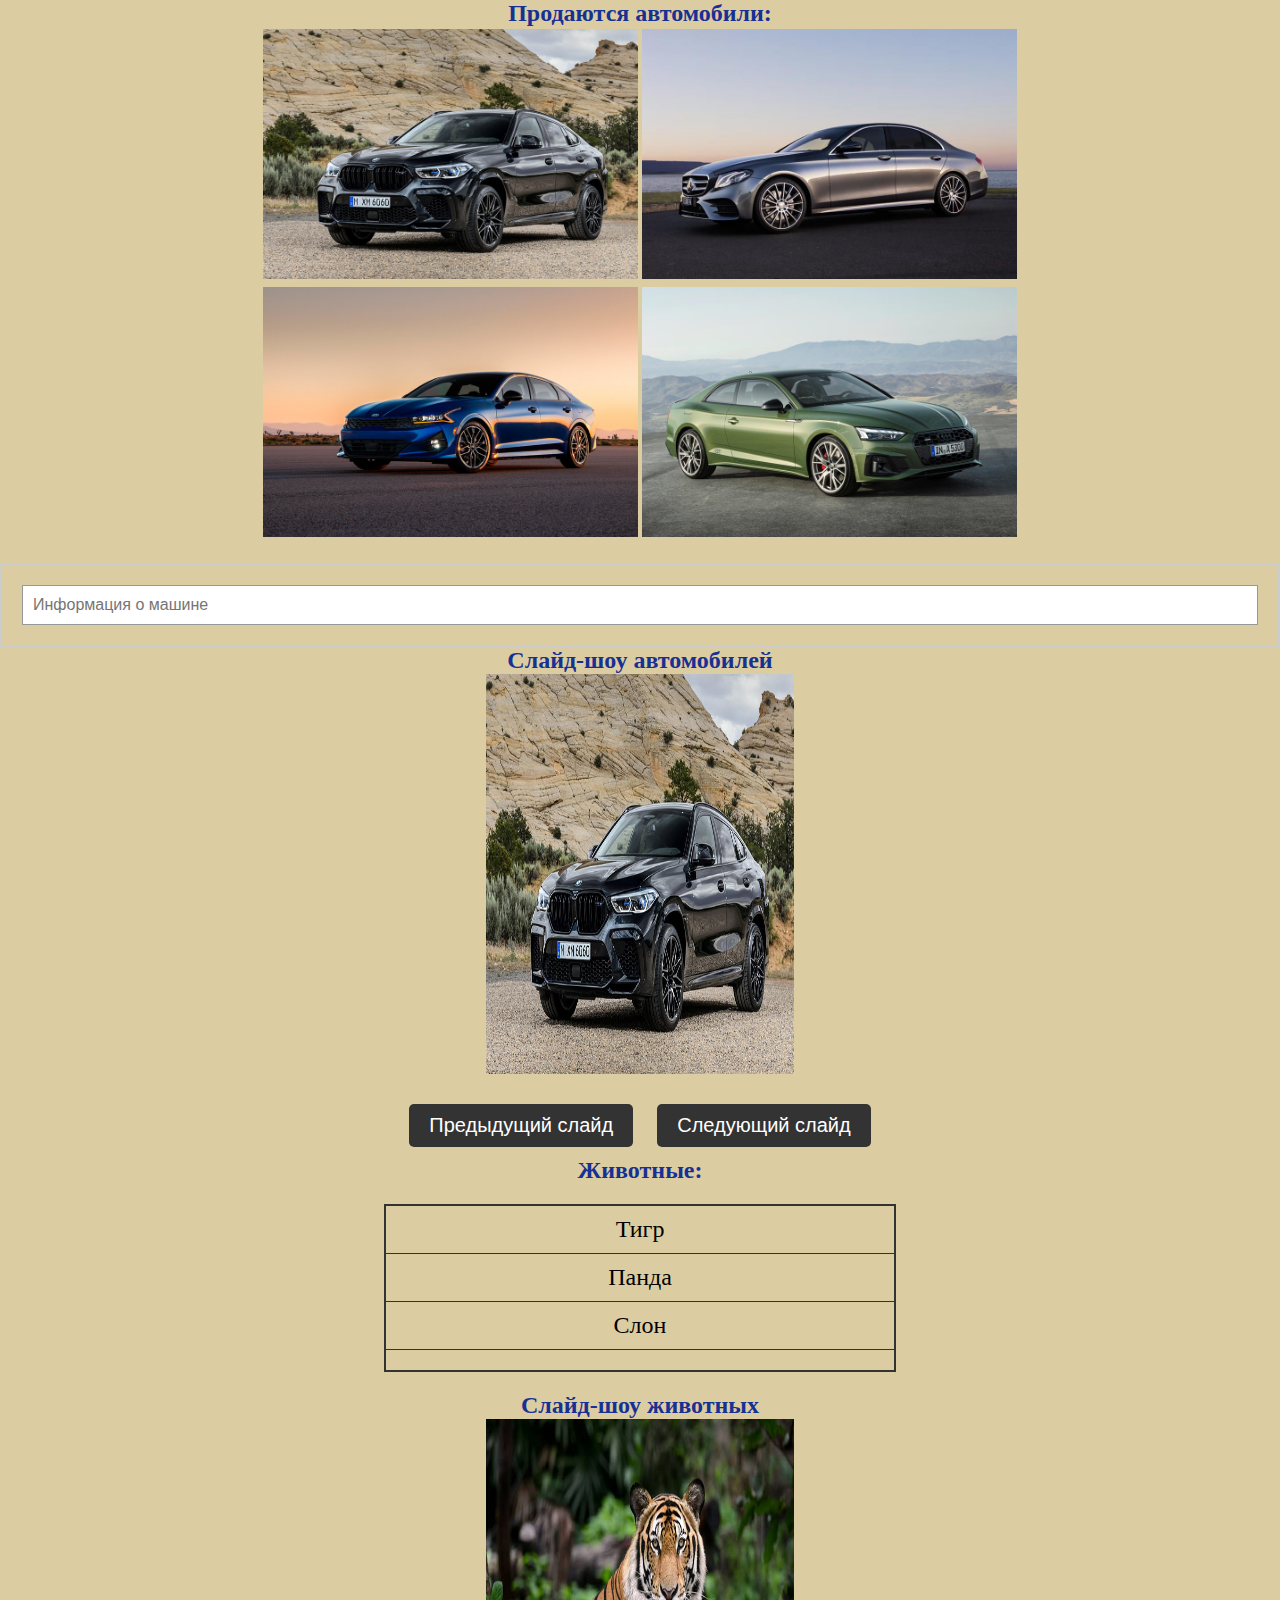
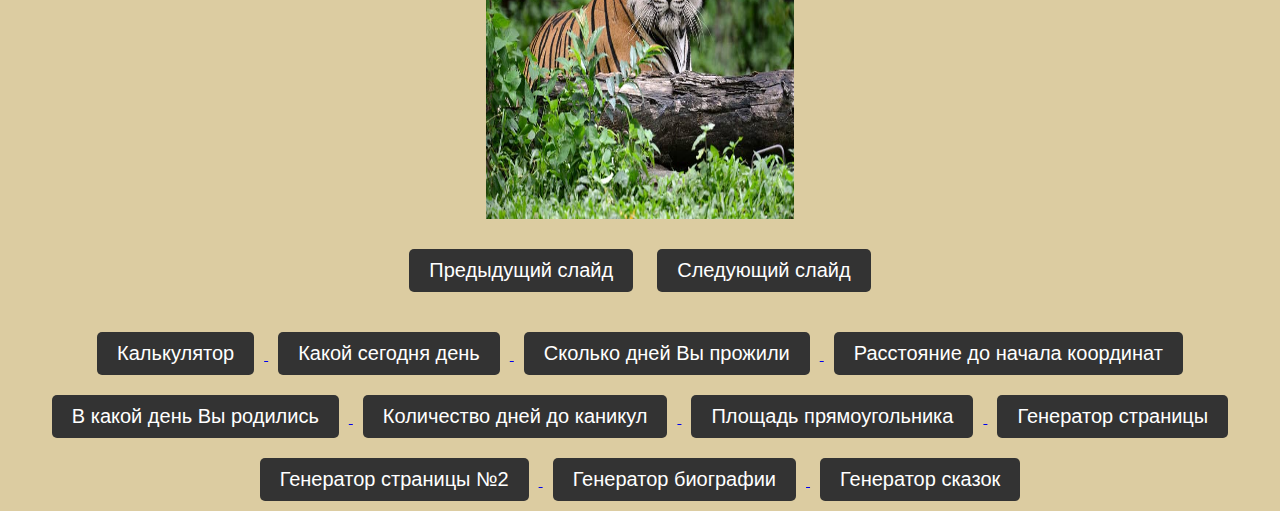
<file: index.html>
<!DOCTYPE html>
<html lang="ru">
<head>
  <meta charset="utf-8">
  <meta name="viewport" content="width=device-width, initial-scale=1.0">
  <meta http-equiv="X-UA-Compatible" content="ie=edge">
  <title>Лабораторная работа №3</title>
  <link rel="icon" type="image/png" href="favicon.png" />
  <link rel="stylesheet" type="text/css" href="style.css" media="screen">
</head>
<body>
<main>
  <h2>Продаются автомобили:</h2>
  <div class="flower-container">
    <div class="flower-row">
      <div class="flower">
        <img src="img/car1.jpg" alt="Car 1" title="BMW X6 - 10 320 000 ₽">
        <img src="img/car2.jpg" alt="Car 2" title="Mercedes-Benz E-класс 200 - 4 775 000 ₽">
      </div>
    </div>
    <div class="flower-row">
      <div class="flower">
        <img src="img/car3.jpg" alt="Car 3" title="KIA K5 - 2 700 000 ₽">
        <img src="img/car4.jpg" alt="Car 4" title="Audi A5 Coupe - 5 200 000 ₽">
      </div>
    </div>
  </div>
  <form>
    <input type="text" id="flower-info-input" placeholder="Информация о машине" readonly>
  </form>
  <h2>Слайд-шоу автомобилей</h2>
  <div class="slideshow" id="flower-slideshow">
    <img class="slideshow-image" src="img/car1.jpg" alt="Slideshow 1">
    <img class="slideshow-image" src="img/car2.jpg" alt="Slideshow 2">
    <img class="slideshow-image" src="img/car3.jpg" alt="Slideshow 3">
    <img class="slideshow-image" src="img/car4.jpg" alt="Slideshow 4">
  </div>
  <div class="slideshow-controls">
    <button id="prev-flower-slide">Предыдущий слайд</button>
    <button id="next-flower-slide">Следующий слайд</button>
  </div>

  <h2>Животные:</h2>

  <table id="animalTable">
    <tr>
        <td onmouseover="showImage('img/animal1.jpg')" onmouseout="hideImage()">Тигр</td>
      </tr>
    <tr>
        <td onmouseover="showImage('img/animal2.jpg')" onmouseout="hideImage()">Панда</td>
    </tr>
    <tr>
        <td onmouseover="showImage('img/animal3.jpg')" onmouseout="hideImage()">Слон</td>
    </tr>
    
    <td><img id="animalImage" alt=""></td>
</table>

<script>
  function showImage(imageName) {
    document.getElementById("animalImage").src = imageName;
  }

  function hideImage() {
      document.getElementById("animalImage").src = "";
  }
</script>

  <h2>Слайд-шоу животных</h2>
  <div class="slideshow" id="animal-slideshow">
    <img class="slideshow-image" src="img/animal1.jpg" alt="">
    <img class="slideshow-image" src="img/animal2.jpg" alt="">
    <img class="slideshow-image" src="img/animal3.jpg" alt="">
  </div>
  <div class="slideshow-controls">
    <button id="prev-animal-slide">Предыдущий слайд</button>
    <button id="next-animal-slide">Следующий слайд</button>
  </div>

  <div class="slideshow-controls">
    <a href="calc.html">
      <button>Калькулятор</button>
    </a>
    <a href="week.html">
      <button>Какой сегодня день</button>
    </a>
    <a href="life.html">
      <button>Сколько дней Вы прожили</button>
    </a>
    <a href="distance.html">
      <button>Расстояние до начала координат</button>
    </a>
    <a href="birthday.html">
      <button>В какой день Вы родились</button>
    </a>
    <a href="holidays.html">
      <button>Количество дней до каникул</button>
    </a>
    <a href="geometry.html">
      <button>Площадь прямоугольника</button>
    </a>
    <a href="picture.html">
      <button>Генератор страницы</button>
    </a>
    <a href="picture2.html">
      <button>Генератор страницы №2</button>
    </a>
    <a href="aboutme.html">
      <button>Генератор биографии</button>
    </a>
    <a href="story.html">
      <button>Генератор сказок</button>
    </a>
  </div>
</main>

<script>
  const flowerSlideshowImages = document.querySelectorAll('#flower-slideshow .slideshow-image');
  const animalSlideshowImages = document.querySelectorAll('#animal-slideshow .slideshow-image');
  let currentFlowerSlide = 0;

  function showFlowerSlide() {
    flowerSlideshowImages.forEach((image, index) => {
      if (index === currentFlowerSlide) {
        image.style.opacity = 1;
      } else {
        image.style.opacity = 0;
      }
    });
  }

  const prevFlowerSlideButton = document.getElementById('prev-flower-slide');
  const nextFlowerSlideButton = document.getElementById('next-flower-slide');
  prevFlowerSlideButton.addEventListener('click', () => {
    currentFlowerSlide = (currentFlowerSlide - 1 + flowerSlideshowImages.length) % flowerSlideshowImages.length;
    showFlowerSlide();
  });
  nextFlowerSlideButton.addEventListener('click', () => {
    currentFlowerSlide = (currentFlowerSlide + 1) % flowerSlideshowImages.length;
    showFlowerSlide();
  });

  // Добавим слайд-шоу для животных
  const prevAnimalSlideButton = document.getElementById('prev-animal-slide');
  const nextAnimalSlideButton = document.getElementById('next-animal-slide');
  let currentAnimalSlide = 0;

  function showAnimalSlide() {
    animalSlideshowImages.forEach((image, index) => {
      if (index === currentAnimalSlide) {
        image.style.opacity = 1;
      } else {
        image.style.opacity = 0;
      }
    });
  }

  prevAnimalSlideButton.addEventListener('click', () => {
    currentAnimalSlide = (currentAnimalSlide - 1 + animalSlideshowImages.length) % animalSlideshowImages.length;
    showAnimalSlide();
  });
  nextAnimalSlideButton.addEventListener('click', () => {
    currentAnimalSlide = (currentAnimalSlide + 1) % animalSlideshowImages.length;
    showAnimalSlide();
  });

  // Показать начальный слайд
  showFlowerSlide();
  showAnimalSlide();
  
  // Добавим обработчики событий для отображения информации о букетах при наведении
  const flowers = document.querySelectorAll('.flower img');
  const flowerInfoInput = document.getElementById('flower-info-input');

  flowers.forEach((flower, index) => {
    flower.addEventListener('mouseover', () => {
      flowerInfoInput.value = flower.title.replace(/\n/g, ' ');
    });

    flower.addEventListener('mouseout', () => {
      flowerInfoInput.value = '';
    });
  });

  /* Обработчики событий для показа изображений при наведении */
  const animalDescriptions = document.querySelectorAll('.show-on-hover');

  animalDescriptions.forEach((description, index) => {
    const animalImage = description.querySelector('img');
    description.addEventListener('mouseover', () => {
      animalImage.style.display = 'block';
    });

    description.addEventListener('mouseout', () => {
      animalImage.style.display = 'none';
    });
  });
</script>
</body>
</html>
</file>
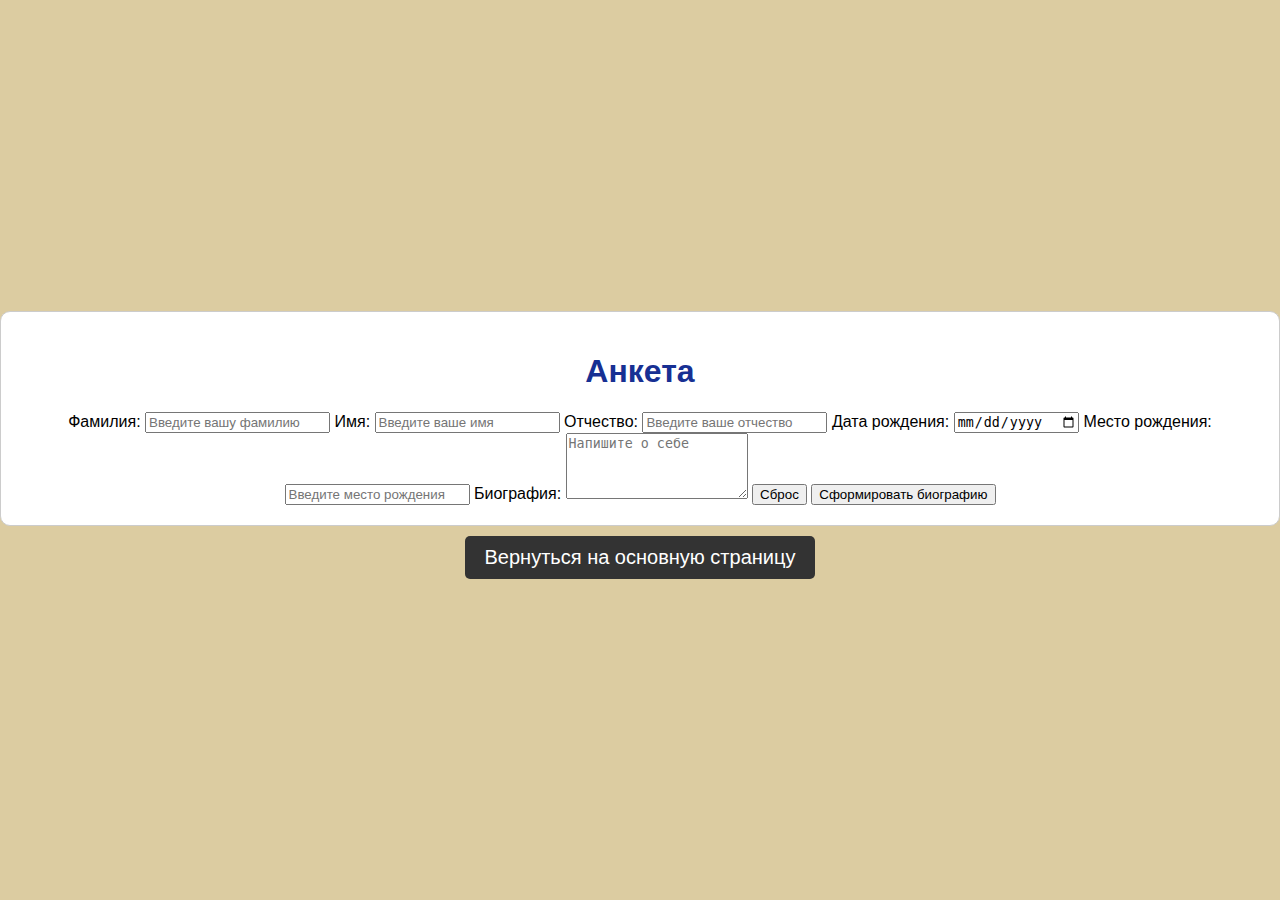
<file: aboutme.html>
<!DOCTYPE html>
<html lang="ru">
<head>
  <meta charset="UTF-8">
  <meta name="viewport" content="width=device-width, initial-scale=1.0">
  <title>Анкета</title>
  <style>
    body {
      background: #dccca1;
      font-family: Arial, sans-serif;
      display: flex;
      flex-direction: column;
      align-items: center;
      justify-content: center;
      height: 100vh;
      margin: 0;
    }

    .form-container {
      background-color: #fff;
      border: 1px solid #ccc;
      padding: 20px;
      border-radius: 10px;
      text-align: center;
    }

    h1 {
      color: rgb(23, 48, 147);
    }

    .slideshow-controls button {
      font-size: 20px; /* Увеличиваем размер шрифта кнопок */
      background-color: #333; /* Изменяем цвет фона кнопок */
      color: #fff; /* Изменяем цвет текста кнопок */
      border: none;
      padding: 10px 20px; /* Увеличиваем отступы внутри кнопок */
      margin: 10px; /* Увеличиваем внешние отступы вокруг кнопок */
      cursor: pointer;
      border-radius: 5px; /* Добавляем скругление углов */
    }
  </style>
</head>
<body>
  <div class="form-container">
    <h1>Анкета</h1>

    <form id="profile-form">
      <label for="last-name">Фамилия:</label>
      <input type="text" id="last-name" placeholder="Введите вашу фамилию" required>

      <label for="first-name">Имя:</label>
      <input type="text" id="first-name" placeholder="Введите ваше имя" required>

      <label for="middle-name">Отчество:</label>
      <input type="text" id="middle-name" placeholder="Введите ваше отчество">

      <label for="birth-date">Дата рождения:</label>
      <input type="date" id="birth-date" required>

      <label for="birth-place">Место рождения:</label>
      <input type="text" id="birth-place" placeholder="Введите место рождения" required>

      <label for="bio">Биография:</label>
      <textarea id="bio" rows="4" placeholder="Напишите о себе" required></textarea>

      <button type="reset">Сброс</button>
      <button type="submit">Сформировать биографию</button>
    </form>
  </div>

  <div class="slideshow-controls button">
    <a href="index.html">
      <button>Вернуться на основную страницу</button>
    </a>
  </div>

  <script>
    const profileForm = document.getElementById('profile-form');

    profileForm.addEventListener('submit', function (event) {
      event.preventDefault();

      const lastName = document.getElementById('last-name').value;
      const firstName = document.getElementById('first-name').value;
      const middleName = document.getElementById('middle-name').value;
      const birthDate = document.getElementById('birth-date').value;
      const birthPlace = document.getElementById('birth-place').value;
      const bio = document.getElementById('bio').value;
      const fullName = `${lastName} ${firstName}`;
      const gender = middleName ? 'рожденная' : 'рожденный';
      const middleNameHTML = middleName ? ` ${middleName},` : ',';
      const bioHTML = `
        <html>
        <head>
          <title>Биография</title>
          <style>
            body {
              background: #91d1ca;
              font-family: Arial, sans-serif;
              display: flex;
              flex-direction: column;
              align-items: center;
              justify-content: center;
              height: 100vh;
              margin: 0;
            }
          </style>
        </head>
        <body>
          <h1>О себе</h1>
          <p>Я, ${fullName} ${middleNameHTML}  ${gender} ${birthDate} в городе  ${birthPlace}</p>
          <p>${bio}</p>
          <button onclick="window.close()">Закрыть</button>
        </body>
        </html>
      `;

      const newWindow = window.open();
      newWindow.document.write(bioHTML);
      newWindow.document.close();
    });

    profileForm.addEventListener('reset', function () {
      profileForm.reset();
    });
  </script>
</body>
</html>
</file>
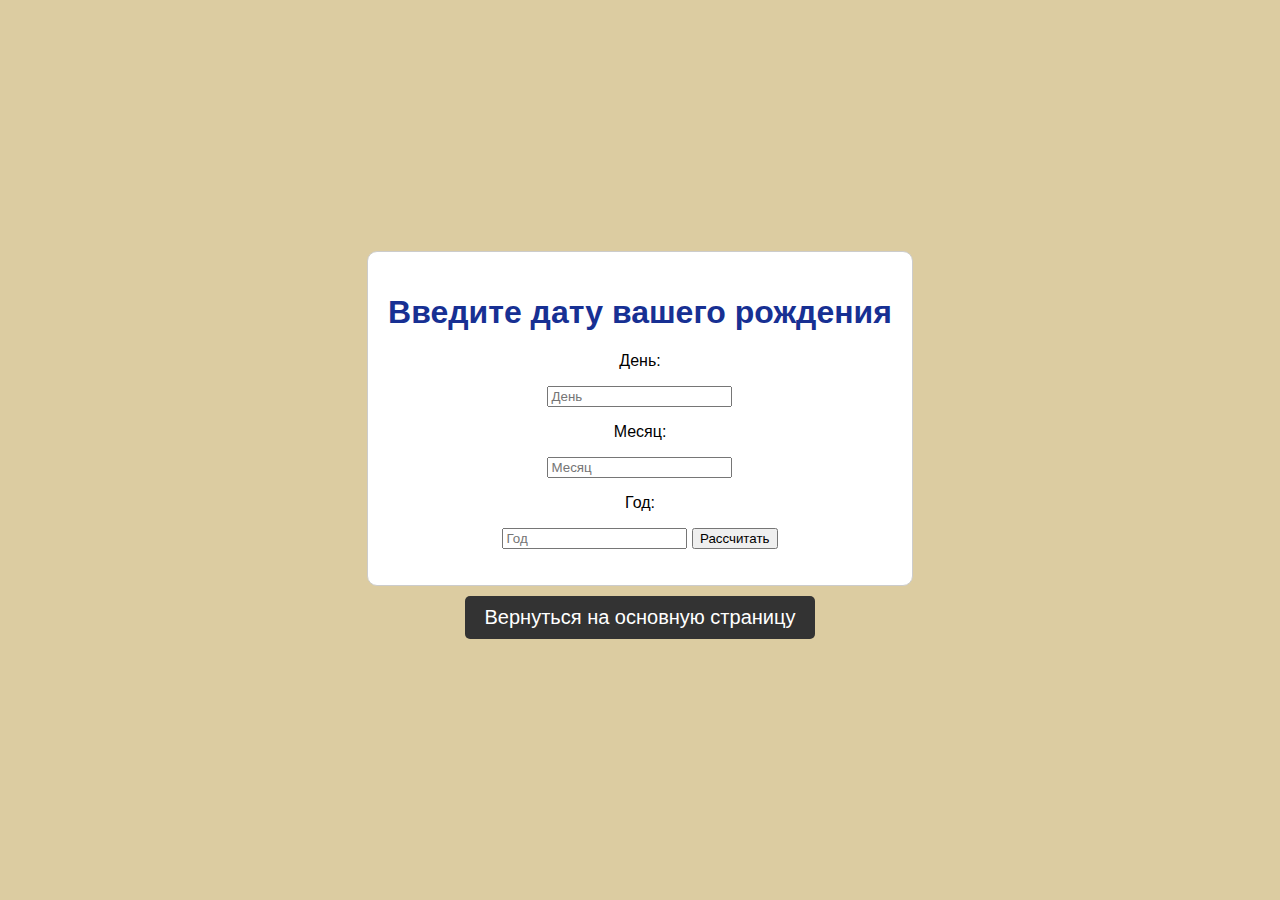
<file: birthday.html>
<!DOCTYPE html>
<html lang="ru">
<head>
  <meta charset="UTF-8">
  <meta name="viewport" content="width=device-width, initial-scale=1.0">
  <title>В какой день Вы родились</title>
  <style>
    body {
      background: #dccca1;
      font-family: Arial, sans-serif;
      display: flex;
      flex-direction: column;
      align-items: center;
      justify-content: center;
      height: 100vh;
      margin: 0;
    }
    .date-container {
      background-color: #fff;
      border: 1px solid #ccc;
      padding: 20px;
      border-radius: 10px;
      text-align: center;
    }
    h1 {
      color: rgb(23, 48, 147);
    }
    .slideshow-controls button {
      font-size: 20px; /* Увеличиваем размер шрифта кнопок */
      background-color: #333; /* Изменяем цвет фона кнопок */
      color: #fff; /* Изменяем цвет текста кнопок */
      border: none;
      padding: 10px 20px; /* Увеличиваем отступы внутри кнопок */
      margin: 10px; /* Увеличиваем внешние отступы вокруг кнопок */
      cursor: pointer;
      border-radius: 5px; /* Добавляем скругление углов */
    }
  </style>
</head>
<body>
  <div class="date-container">
    <h1>Введите дату вашего рождения</h1>
    <p>День:</p>
    <input type="number" id="day" placeholder="День">
    <p>Месяц:</p>
    <input type="number" id="month" placeholder="Месяц">
    <p>Год:</p>
    <input type="number" id="year" placeholder="Год">
    <button id="calculate">Рассчитать</button>
    <p id="result"></p>
  </div>
  <div class="slideshow-controls button">
    <a href="index.html">
      <button>Вернуться на основную страницу</button>
    </a>
  </div>
  <script>
    function calculateDate() {
      const day = parseInt(document.getElementById('day').value);
      const month = parseInt(document.getElementById('month').value);
      const year = parseInt(document.getElementById('year').value);

      if (isNaN(day) || isNaN(month) || isNaN(year)) {
        document.getElementById('result').textContent = 'Пожалуйста, введите корректную дату.';
        return;
      }

      const daysOfWeek = ['Воскресенье', 'Понедельник', 'Вторник', 'Среда', 'Четверг', 'Пятница', 'Суббота'];
      const months = [
        'Января', 'Февраля', 'Марта', 'Апреля', 'Мая', 'Июня',
        'Июля', 'Августа', 'Сентября', 'Октября', 'Ноября', 'Декабря'
      ];

      const date = new Date(year, month - 1, day); // Месяцы в JavaScript начинаются с 0 (0 - январь, 11 - декабрь)
      const dayOfWeek = daysOfWeek[date.getDay()];
      const monthName = months[month - 1]; // Месяцы в массиве начинаются с 0

      document.getElementById('result').textContent = `День недели: ${dayOfWeek}, ${day} ${monthName} ${year} года`;
    }

    const calculateButton = document.getElementById('calculate');
    calculateButton.addEventListener('click', calculateDate);
  </script>
</body>
</html>
</file>
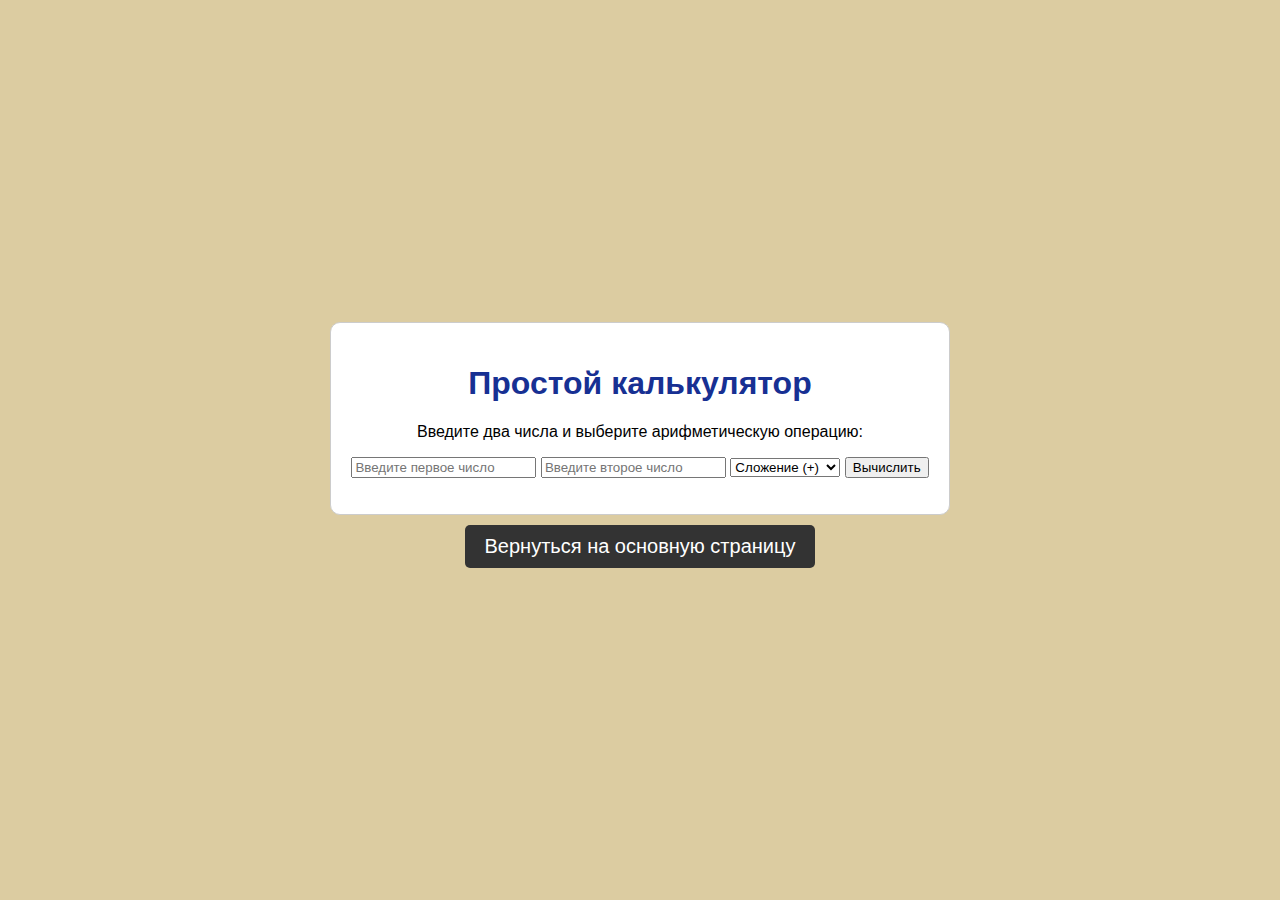
<file: calc.html>
<!DOCTYPE html>
<html lang="ru">
<head>
  <meta charset="UTF-8">
  <meta name="viewport" content="width=device-width, initial-scale=1.0">

  <title>Калькулятор</title>
  <style>
    body {
      background:#dccca1;
      font-family: Arial, sans-serif;
      display: flex;
      flex-direction: column;
      align-items: center;
      justify-content: center;
      height: 100vh;
      margin: 0;
    }
    .calculator-container {
      background-color: #fff;
      border: 1px solid #ccc;
      padding: 20px;
      border-radius: 10px;
      text-align: center;
    }
    h1 {
      color: rgb(23, 48, 147);
    }
    .slideshow-controls button {
      font-size: 20px; /* Увеличиваем размер шрифта кнопок */
      background-color: #333; /* Изменяем цвет фона кнопок */
      color: #fff; /* Изменяем цвет текста кнопок */
      border: none;
      padding: 10px 20px; /* Увеличиваем отступы внутри кнопок */
      margin: 10px; /* Увеличиваем внешние отступы вокруг кнопок */
      cursor: pointer;
      border-radius: 5px; /* Добавляем скругление углов */
    }
  </style>
</head>
<body>
  <div class="calculator-container">
    <h1>Простой калькулятор</h1>
    <p>Введите два числа и выберите арифметическую операцию:</p>

    <input type="text" id="number1" placeholder="Введите первое число">
    <input type="text" id="number2" placeholder="Введите второе число">
    <select id="operation">
      <option value="+">Сложение (+)</option>
      <option value="-">Вычитание (-)</option>
      <option value="*">Умножение (*)</option>
      <option value="/">Деление (/)</option>
    </select>
    <button id="calculate">Вычислить</button>
    <p id="result"></p>
  </div>
  <div class="slideshow-controls button">
    <a href="index.html">
      <button>Вернуться на основную страницу</button>
    </a>
  </div>
  <script>
    function calculate() {
      const number1 = parseFloat(document.getElementById('number1').value);
      const number2 = parseFloat(document.getElementById('number2').value);
      const operation = document.getElementById('operation').value;
      const resultElement = document.getElementById('result');

      if (isNaN(number1) || isNaN(number2)) {
        resultElement.textContent = 'Пожалуйста, введите корректные числа.';
        return;
      }

      let result;
      switch (operation) {
        case '+':
          result = number1 + number2;
          break;
        case '-':
          result = number1 - number2;
          break;
        case '*':
          result = number1 * number2;
          break;
        case '/':
          if (number2 === 0) {
            resultElement.textContent = 'Ошибка: деление на ноль.';
            return;
          }
          result = number1 / number2;
          break;
        default:
          resultElement.textContent = 'Ошибка: неверная операция.';
          return;
      }

      resultElement.textContent = `Результат: ${number1} ${operation} ${number2} = ${result}`;
    }

    const calculateButton = document.getElementById('calculate');
    calculateButton.addEventListener('click', calculate);
  </script>
</body>
</html>
</file>
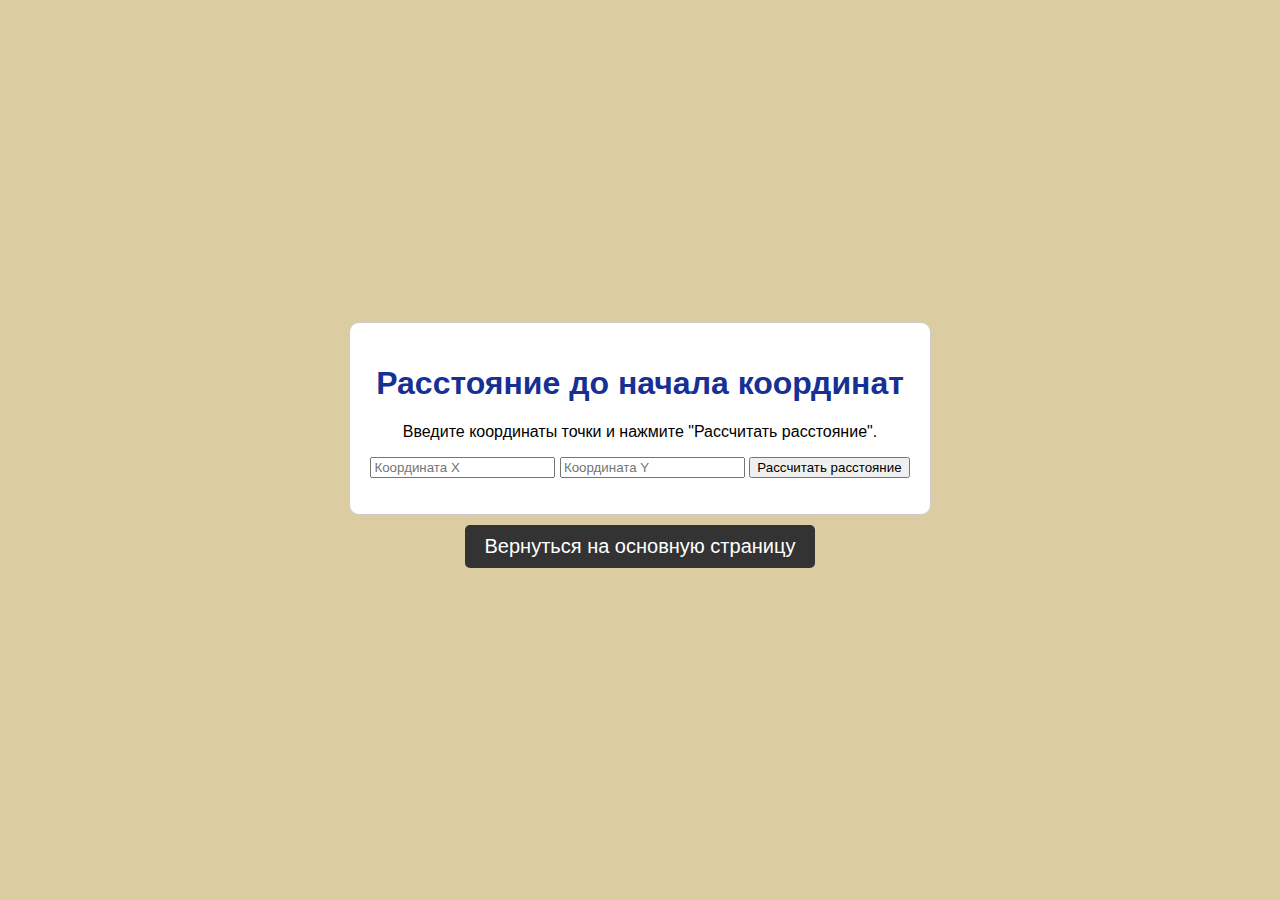
<file: distance.html>
<!DOCTYPE html>
<html lang="ru">
<head>
  <meta charset="UTF-8">
  <meta name="viewport" content="width=device-width, initial-scale=1.0">
  <title>Расстояние до начала координат</title>
  <style>
    body {
      background: #dccca1;
      font-family: Arial, sans-serif;
      display: flex;
      flex-direction: column;
      align-items: center;
      justify-content: center;
      height: 100vh;
      margin: 0;
    }
    .calculator-container {
      background-color: #fff;
      border: 1px solid #ccc;
      padding: 20px;
      border-radius: 10px;
      text-align: center;
    }
    h1 {
      color: rgb(23, 48, 147);
    }
    .slideshow-controls button {
      font-size: 20px; /* Увеличиваем размер шрифта кнопок */
      background-color: #333; /* Изменяем цвет фона кнопок */
      color: #fff; /* Изменяем цвет текста кнопок */
      border: none;
      padding: 10px 20px; /* Увеличиваем отступы внутри кнопок */
      margin: 10px; /* Увеличиваем внешние отступы вокруг кнопок */
      cursor: pointer;
      border-radius: 5px; /* Добавляем скругление углов */
    }
  </style>
</head>
<body>
  <div class="calculator-container">
    <h1>Расстояние до начала координат</h1>
    <p>Введите координаты точки и нажмите "Рассчитать расстояние".</p>

    <input type="number" id="x" placeholder="Координата X">
    <input type="number" id="y" placeholder="Координата Y">
    <button id="calculate">Рассчитать расстояние</button>
    <p id="result"></p>
  </div>
  <div class="slideshow-controls button">
    <a href="index.html">
      <button>Вернуться на основную страницу</button>
    </a>
  </div>
  <script>
    function calculateDistance() {
      const x = parseFloat(document.getElementById('x').value);
      const y = parseFloat(document.getElementById('y').value);

      if (isNaN(x) || isNaN(y)) {
        document.getElementById('result').textContent = 'Пожалуйста, введите корректные координаты.';
        return;
      }

      const distance = Math.sqrt(x * x + y * y);

      document.getElementById('result').textContent = `Расстояние до начала координат: ${distance}`;
    }

    const calculateButton = document.getElementById('calculate');
    calculateButton.addEventListener('click', calculateDistance);
  </script>
</body>
</html>
</file>
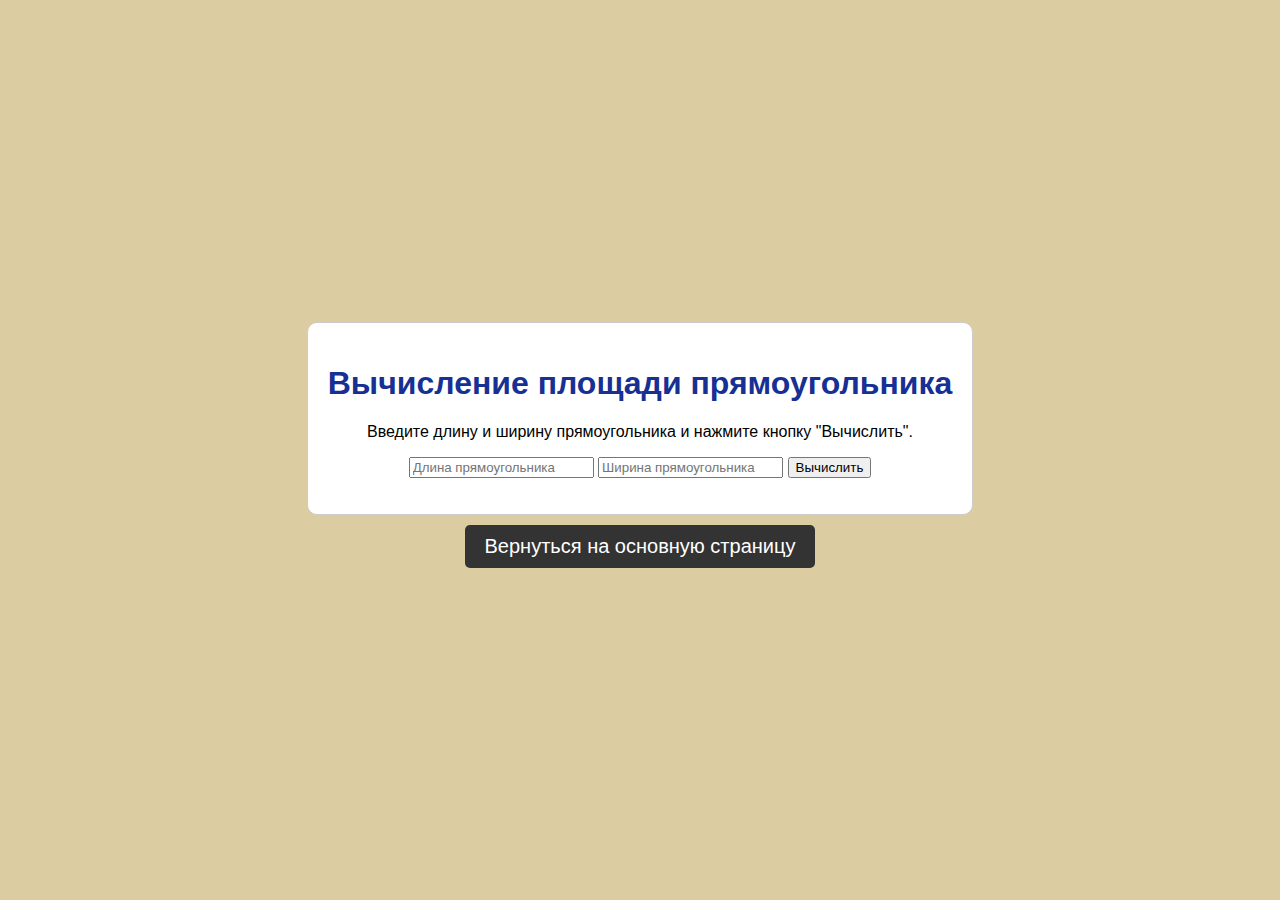
<file: geometry.html>
<!DOCTYPE html>
<html lang="ru">
<head>
  <meta charset="UTF-8">
  <meta name="viewport" content="width=device-width, initial-scale=1.0">
  <title>Вычисление площади прямоугольника</title>
</head>

<style>
  body {
    background: #dccca1;
    font-family: Arial, sans-serif;
    display: flex;
    flex-direction: column;
    align-items: center;
    justify-content: center;
    height: 100vh;
    margin: 0;
  }

  .calculator-container {
    background-color: #fff;
    border: 1px solid #ccc;
    padding: 20px;
    border-radius: 10px;
    text-align: center;
  }

  h1 {
      color: rgb(23, 48, 147);
    }
    .slideshow-controls button {
      font-size: 20px; /* Увеличиваем размер шрифта кнопок */
      background-color: #333; /* Изменяем цвет фона кнопок */
      color: #fff; /* Изменяем цвет текста кнопок */
      border: none;
      padding: 10px 20px; /* Увеличиваем отступы внутри кнопок */
      margin: 10px; /* Увеличиваем внешние отступы вокруг кнопок */
      cursor: pointer;
      border-radius: 5px; /* Добавляем скругление углов */
    }
</style>

<body>
  <div class="calculator-container">
    <h1>Вычисление площади прямоугольника</h1>
    <p>Введите длину и ширину прямоугольника и нажмите кнопку "Вычислить".</p>

    <input type="text" id="length" placeholder="Длина прямоугольника">
    <input type="text" id="width" placeholder="Ширина прямоугольника">
    <button id="calculate">Вычислить</button>
    <p id="result"></p>
  </div>

  <div class="slideshow-controls button">
    <a href="index.html">
      <button>Вернуться на основную страницу</button>
    </a>
  </div>

  <script>
    function calculateRectangleArea() {
      const length = parseFloat(document.getElementById('length').value);
      const width = parseFloat(document.getElementById('width').value);
      const resultElement = document.getElementById('result');

      if (isNaN(length) || isNaN(width)) {
        resultElement.textContent = 'Пожалуйста, введите корректные значения.';
      } else {
        const area = length * width;
        resultElement.textContent = `Площадь прямоугольника: ${area} квадратных единиц`;
      }
    }

    const calculateButton = document.getElementById('calculate');
    calculateButton.addEventListener('click', calculateRectangleArea);
  </script>
</body>
</html>
</file>
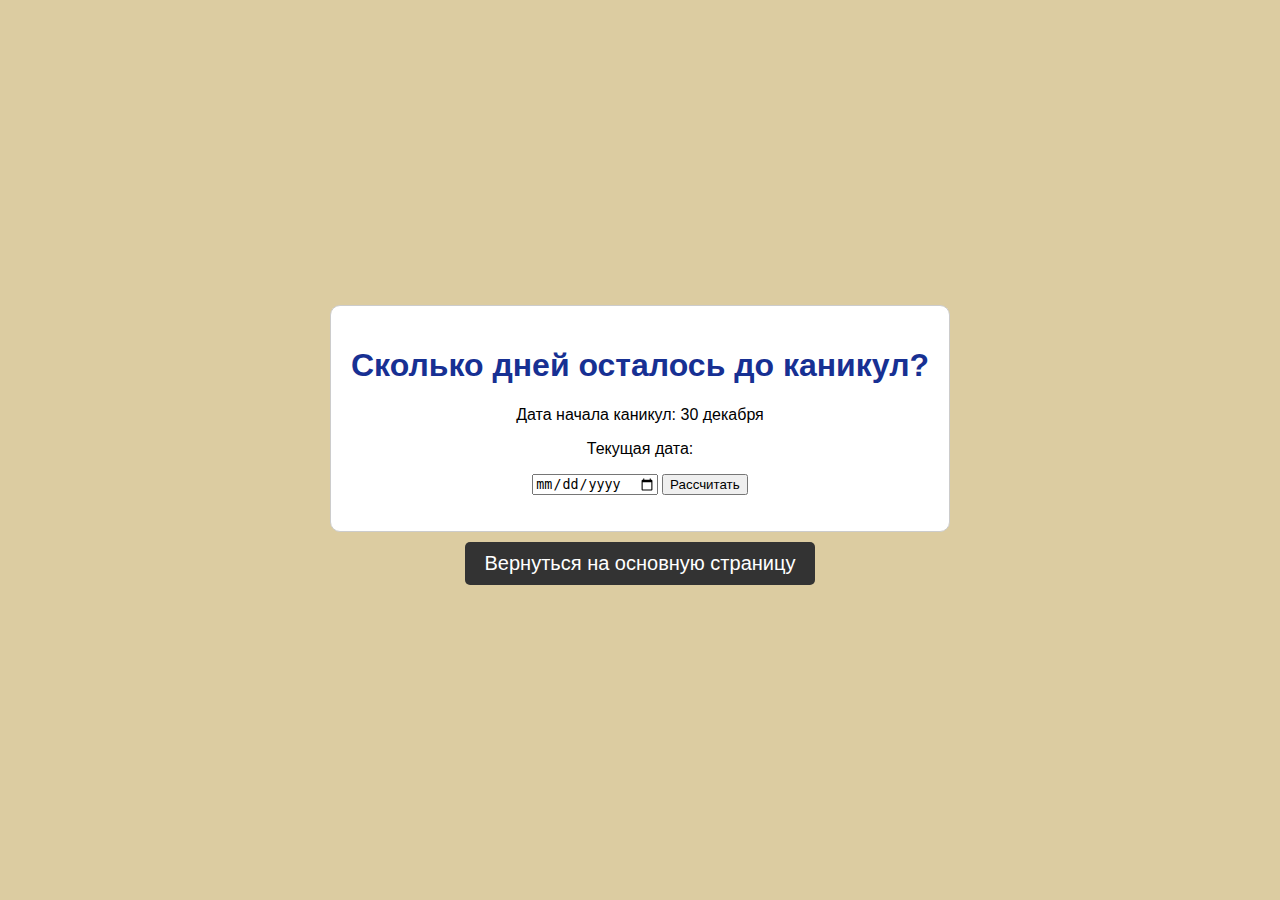
<file: holidays.html>
<!DOCTYPE html>
<html lang="ru">
<head>
  <meta charset="UTF-8">
  <meta name="viewport" content="width=device-width, initial-scale=1.0">
  <title>До каникул</title>
  <style>
    body {
      background: #dccca1;
      font-family: Arial, sans-serif;
      display: flex;
      flex-direction: column;
      align-items: center;
      justify-content: center;
      height: 100vh;
      margin: 0;
    }
    .countdown-container {
      background-color: #fff;
      border: 1px solid #ccc;
      padding: 20px;
      border-radius: 10px;
      text-align: center;
    }
    h1 {
      color: rgb(23, 48, 147);
    }
    .slideshow-controls button {
      font-size: 20px; /* Увеличиваем размер шрифта кнопок */
      background-color: #333; /* Изменяем цвет фона кнопок */
      color: #fff; /* Изменяем цвет текста кнопок */
      border: none;
      padding: 10px 20px; /* Увеличиваем отступы внутри кнопок */
      margin: 10px; /* Увеличиваем внешние отступы вокруг кнопок */
      cursor: pointer;
      border-radius: 5px; /* Добавляем скругление углов */
    }
  </style>
</head>
<body>
  <div class="countdown-container">
    <h1>Сколько дней осталось до каникул?</h1>
    <p>Дата начала каникул: 30 декабря</p>
    <p>Текущая дата:</p>
    <input type="date" id="currentDate">
    <button id="calculate">Рассчитать</button>
    <p id="result"></p>
  </div>
  <div class="slideshow-controls button">
    <a href="index.html">
      <button>Вернуться на основную страницу</button>
    </a>
  </div>
  <script>
    function calculateDaysToVacation() {
      const currentDate = new Date(document.getElementById('currentDate').value);
      const vacationDate = new Date(currentDate.getFullYear(), 0, 364); // 30 декабря
  
      if (currentDate > vacationDate) {
        vacationDate.setFullYear(vacationDate.getFullYear() + 1); // Если текущая дата уже прошла, то добавляем год
      }
  
      const daysUntilVacation = Math.ceil((vacationDate - currentDate) / (1000 * 60 * 60 * 24));
      let resultText;
  
      if (daysUntilVacation === 1) {
        resultText = `${daysUntilVacation} день`;
      } else if (daysUntilVacation > 1 && daysUntilVacation < 5) {
        resultText = `${daysUntilVacation} дня`;
      } else {
        resultText = `${daysUntilVacation} дней`;
      }
  
      document.getElementById('result').textContent = `До каникул: ${resultText}`;
    }
  
    const calculateButton = document.getElementById('calculate');
    calculateButton.addEventListener('click', calculateDaysToVacation);
  </script>
  
</body>
</html>
</file>
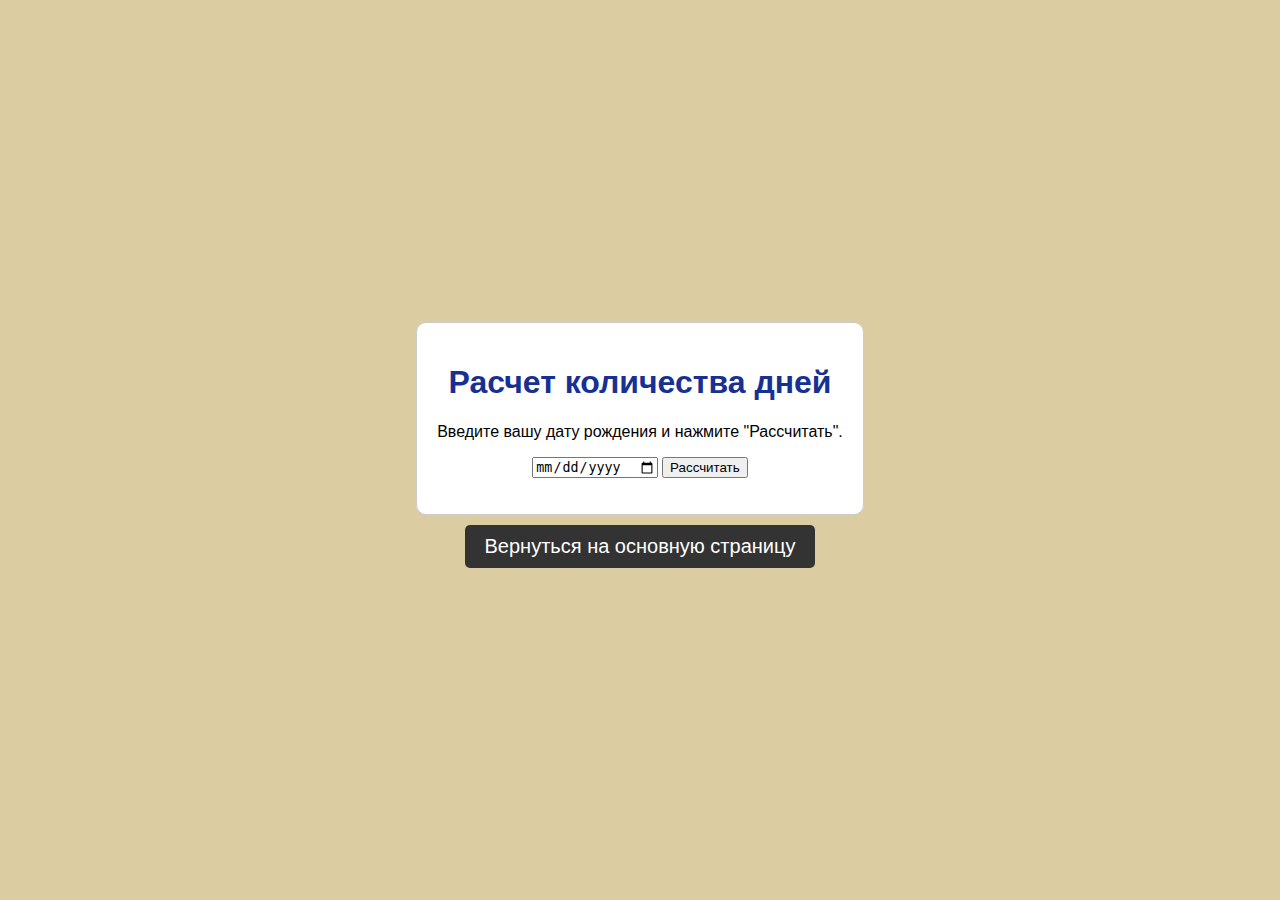
<file: life.html>
<!DOCTYPE html>
<html lang="ru">
<head>
  <meta charset="UTF-8">
  <meta name="viewport" content="width=device-width, initial-scale=1.0">
  <title>Сколько дней вы прожили</title>
  <style>
    body {
      background: #dccca1;
      font-family: Arial, sans-serif;
      display: flex;
      flex-direction: column;
      align-items: center;
      justify-content: center;
      height: 100vh;
      margin: 0;
    }
    .calculator-container {
      background-color: #fff;
      border: 1px solid #ccc;
      padding: 20px;
      border-radius: 10px;
      text-align: center;
    }
    h1 {
      color: rgb(23, 48, 147);
    }
    .slideshow-controls button {
      font-size: 20px; /* Увеличиваем размер шрифта кнопок */
      background-color: #333; /* Изменяем цвет фона кнопок */
      color: #fff; /* Изменяем цвет текста кнопок */
      border: none;
      padding: 10px 20px; /* Увеличиваем отступы внутри кнопок */
      margin: 10px; /* Увеличиваем внешние отступы вокруг кнопок */
      cursor: pointer;
      border-radius: 5px; /* Добавляем скругление углов */
    }
  </style>
</head>
<body>
  <div class="calculator-container">
    <h1>Расчет количества дней</h1>
    <p>Введите вашу дату рождения и нажмите "Рассчитать".</p>

    <input type="date" id="birthdate">
    <button id="calculate">Рассчитать</button>
    <p id="result"></p>
  </div>
  <div class="slideshow-controls button">
    <a href="index.html">
      <button>Вернуться на основную страницу</button>
    </a>
  </div>
  <script>
    function calculateDays() {
      const birthdate = new Date(document.getElementById('birthdate').value);
      const currentDate = new Date();

      if (isNaN(birthdate)) {
        document.getElementById('result').textContent = 'Пожалуйста, введите корректную дату рождения.';
        return;
      }

      const differenceInMilliseconds = currentDate - birthdate;
      const days = differenceInMilliseconds / (1000 * 60 * 60 * 24);

      document.getElementById('result').textContent = `Вы прожили ${Math.floor(days)} дней.`;
    }

    const calculateButton = document.getElementById('calculate');
    calculateButton.addEventListener('click', calculateDays);
  </script>
</body>
</html>
</file>
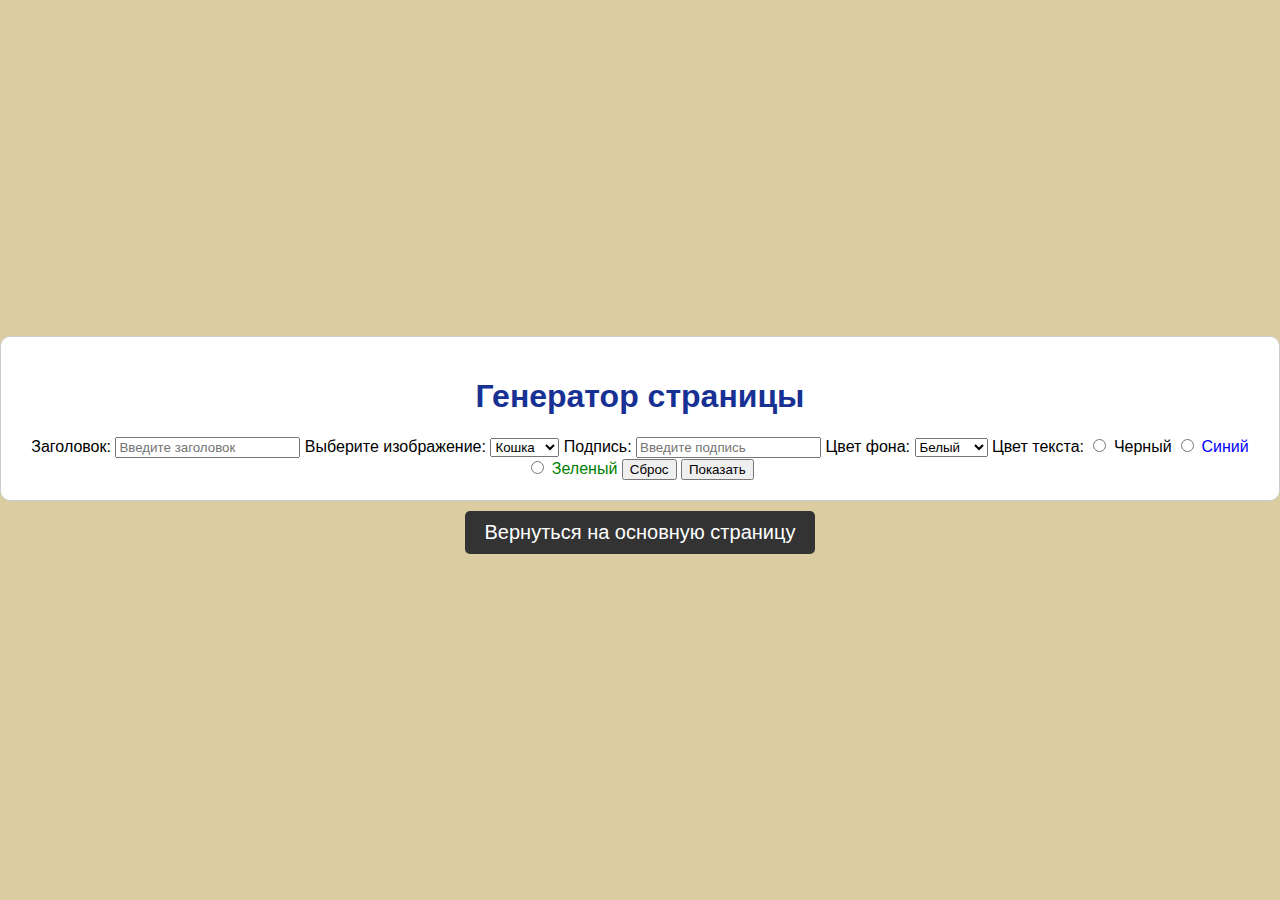
<file: picture.html>
<!DOCTYPE html>
<html lang="ru">
<head>
  <meta charset="UTF-8">
  <meta name="viewport" content="width=device-width, initial-scale=1.0">
  <title>Генератор страницы</title>
  <style>
    body {
      background: #dccca1;
      font-family: Arial, sans-serif;
      display: flex;
      flex-direction: column;
      align-items: center;
      justify-content: center;
      height: 100vh;
      margin: 0;
    }

    .form-container {
      background-color: #fff;
      border: 1px solid #ccc;
      padding: 20px;
      border-radius: 10px;
      text-align: center;
    }
    h1 {
      color: rgb(23, 48, 147);
    }
    .slideshow-controls button {
      font-size: 20px; /* Увеличиваем размер шрифта кнопок */
      background-color: #333; /* Изменяем цвет фона кнопок */
      color: #fff; /* Изменяем цвет текста кнопок */
      border: none;
      padding: 10px 20px; /* Увеличиваем отступы внутри кнопок */
      margin: 10px; /* Увеличиваем внешние отступы вокруг кнопок */
      cursor: pointer;
      border-radius: 5px; /* Добавляем скругление углов */
    }
  </style>
</head>
<body>
  <div class="form-container">
    <h1>Генератор страницы</h1>

    <form id="image-form">
      <label for="title">Заголовок:</label>
      <input type="text" id="title" placeholder="Введите заголовок" required>

      <label>Выберите изображение:</label>
      <select id="image">
        <option value="img/cat.jpg">Кошка</option>
        <option value="img/navy_seal.jpg">Тюлень</option>
        <option value="img/bird.jpg">Птица</option>
      </select>

      <label for="caption">Подпись:</label>
      <input type="text" id="caption" placeholder="Введите подпись" required>

      <label for="background-color">Цвет фона:</label>
      <select id="background-color">
        <option value="white">Белый</option>
        <option value="lightgray">Серый</option>
        <option value="lightblue">Голубой</option>
      </select>

      <label for="text-color">Цвет текста:</label>
      <input type="radio" name="text-color" value="black" id="black-text">
      <label for="black-text" style="color: black;">Черный</label>
      <input type="radio" name="text-color" value="blue" id="blue-text">
      <label for="blue-text" style="color: blue;">Синий</label>
      <input type="radio" name="text-color" value="green" id="green-text">
      <label for="green-text" style="color: green;">Зеленый</label>

      <button type="reset">Сброс</button>
      <button type="submit" id="generate">Показать</button>
    </form>
  </div>

  <div class="slideshow-controls button">
    <a href="index.html">
      <button>Вернуться на основную страницу</button>
    </a>
  </div>

  <script>
    const imageForm = document.getElementById('image-form');

    imageForm.addEventListener('submit', function(event) {
      event.preventDefault();

      const selectedImage = document.getElementById('image').value;
      const backgroundColor = document.getElementById('background-color').value;
      const textColor = document.querySelector('input[name="text-color"]:checked').value;
      const title = document.getElementById('title').value;
      const caption = document.getElementById('caption').value;

      const imageHTML = `
        <!DOCTYPE html>
        <html>
        <head>
          <style>
            body {
              background-color: ${backgroundColor};
              color: ${textColor};
              text-align: center;
            }
            img {
              max-width: 50%; /* Уменьшим размер изображения */
              height: auto;
            }
          </style>
        </head>
        <body>
          <h1>${title}</h1>
          <img src="${selectedImage}" alt="Выбранное изображение">
          <p>${caption}</p>
        </body>
        </html>
      `;

      const newWindow = window.open();
      newWindow.document.open();
      newWindow.document.write(imageHTML);
      newWindow.document.close();
    });
  </script>
</body>
</html>
</file>
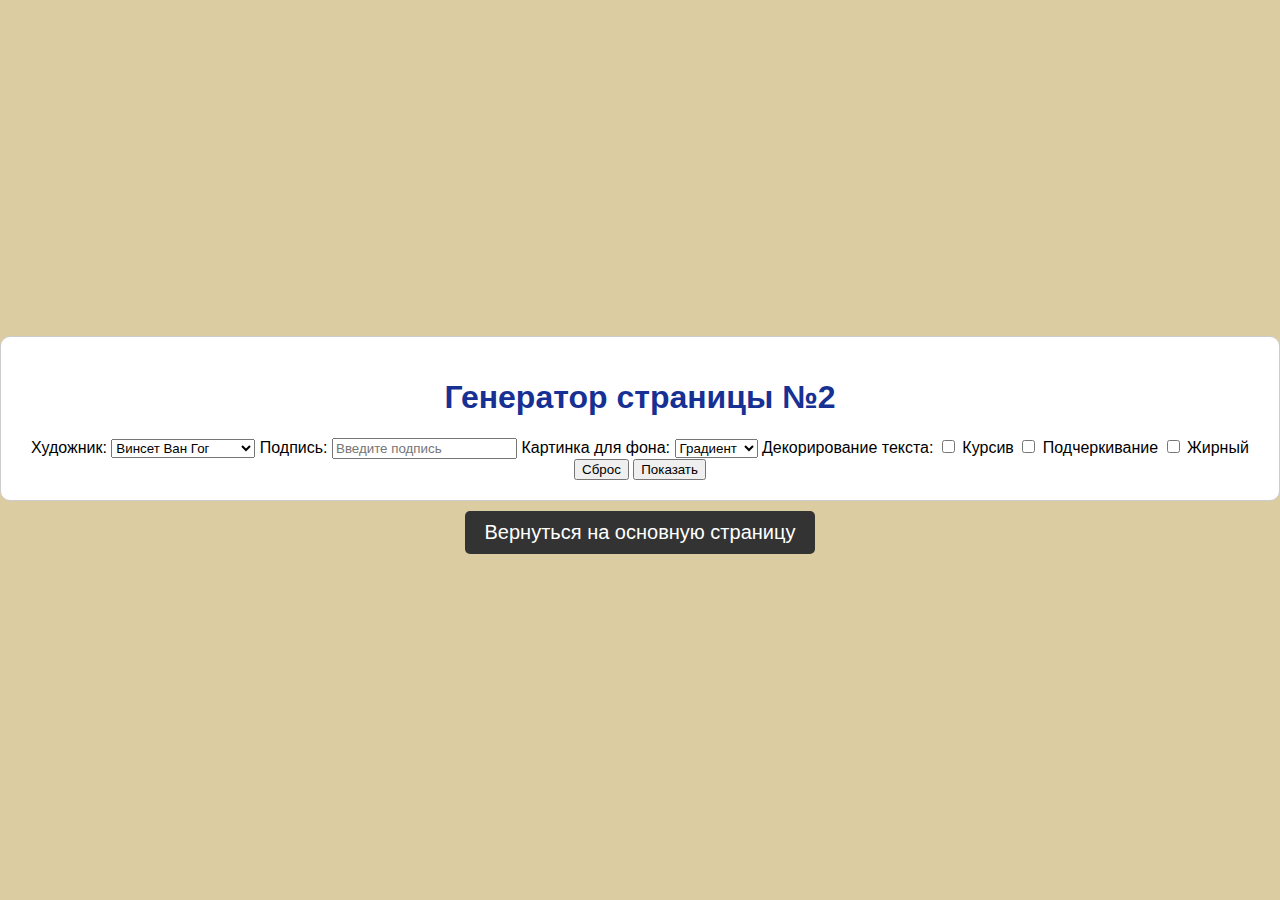
<file: picture2.html>
<!DOCTYPE html>
<html lang="ru">
<head>
  <meta charset="UTF-8">
  <meta name="viewport" content="width=device-width, initial-scale=1.0">
  <title>Генератор страницы №2</title>
  <style>
    body {
      background: #dccca1;
      font-family: Arial, sans-serif;
      display: flex;
      flex-direction: column;
      align-items: center;
      justify-content: center;
      height: 100vh;
      margin: 0;
    }

    .form-container {
      background-color: #fff;
      border: 1px solid #ccc;
      padding: 20px;
      border-radius: 10px;
      text-align: center;
    }

    h1 {
      color: rgb(23, 48, 147);
    }
    
    .slideshow-controls button {
      font-size: 20px; /* Увеличиваем размер шрифта кнопок */
      background-color: #333; /* Изменяем цвет фона кнопок */
      color: #fff; /* Изменяем цвет текста кнопок */
      border: none;
      padding: 10px 20px; /* Увеличиваем отступы внутри кнопок */
      margin: 10px; /* Увеличиваем внешние отступы вокруг кнопок */
      cursor: pointer;
      border-radius: 5px; /* Добавляем скругление углов */
    }

    .preview {
      border: 1px solid #ccc;
      margin-top: 20px;
      padding: 20px;
    }

    .preview img {
      max-width: 100%;
      height: auto;
    }
  </style>
</head>
<body>
  <div class="form-container">
    <h1>Генератор страницы №2</h1>

    <form id="image-form">
      <label for="actor">Художник:</label>
      <select id="actor">
        <option value="img/vanGogh.jpg">Винсет Ван Гог</option>
        <option value="img/daVinci.jpg">Леонардо да Винчи</option>
        <option value="img/Dali.jpg">Сальвадор Дали</option>
      </select>

      <label for="caption">Подпись:</label>
      <input type="text" id="caption" placeholder="Введите подпись" required>

      <label for="background-image">Картинка для фона:</label>
      <select id="background-image">
        <option value="img/gradient.jpg">Градиент</option>
        <option value="img/mosaic.jpg">Мозаика</option>
        <option value="img/metallic.jpg">Металлик</option>
      </select>

      <label for="text-decoration">Декорирование текста:</label>
      <input type="checkbox" id="italic" name="text-decoration" value="italic">
      <label for="italic">Курсив</label>
      <input type="checkbox" id="underline" name="text-decoration" value="underline">
      <label for="underline">Подчеркивание</label>
      <input type="checkbox" id="bold" name="text-decoration" value="bold">
      <label for="bold">Жирный</label>

      <button type="reset">Сброс</button>
      <button type="submit">Показать</button>
    </form>
  </div>

  <div class="slideshow-controls button">
    <a href="index.html">
      <button>Вернуться на основную страницу</button>
    </a>
  </div>

  <script>
    const imageForm = document.getElementById('image-form');

    imageForm.addEventListener('submit', function (event) {
      event.preventDefault();

      const selectedActor = document.getElementById('actor').value;
      const backgroundImage = document.getElementById('background-image').value;
      const caption = document.getElementById('caption').value;
      const textDecorations = [];

      const italicCheckbox = document.getElementById('italic');
      const underlineCheckbox = document.getElementById('underline');
      const boldCheckbox = document.getElementById('bold');

      if (italicCheckbox.checked) {
        textDecorations.push('font-style: italic;');
      }
      if (underlineCheckbox.checked) {
        textDecorations.push('text-decoration: underline;');
      }
      if (boldCheckbox.checked) {
        textDecorations.push('font-weight: bold;');
      }

      const textDecorationsStyle = textDecorations.join(' ');

      const actorName = document.getElementById('actor').options[document.getElementById('actor').selectedIndex].text;

      const imageHTML = `
        <html>
        <body style="background-image: url('${backgroundImage}');
                    background-size: cover;
                    text-align: center; margin: 0; height: 100vh;">
          <h1 style="${textDecorationsStyle} font-size: 40px;">${actorName}</h1>
          <img src="${selectedActor}" alt="Выбранный художник" style="width: 600px; height: 400px;">
          <h1 style="${textDecorationsStyle}">${caption}</h1>
          <button onclick="window.close()">Закрыть</button>
        </body>
        </html>
      `;

      const newWindow = window.open();
      newWindow.document.write(imageHTML);
      newWindow.document.close();
    });

    imageForm.addEventListener('reset', function () {
      imageForm.reset();
    });
  </script>
</body>
</html>
</file>
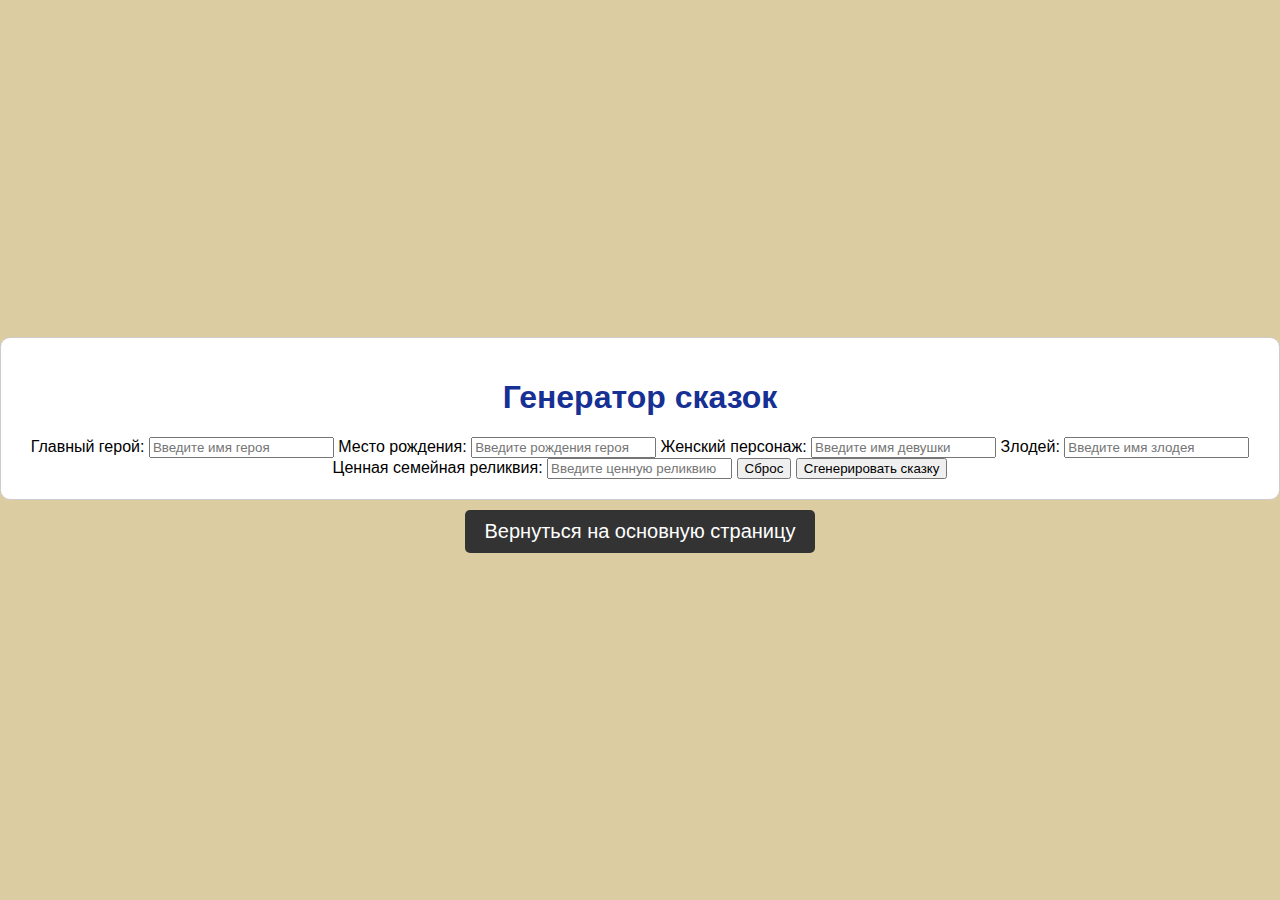
<file: story.html>
<!DOCTYPE html>
<html lang="ru">
<head>
  <meta charset="UTF-8">
  <meta name="viewport" content="width=device-width, initial-scale=1.0">
  <title>Генератор сказок</title>
  <style>
    body {
      background: #dccca1;
      font-family: Arial, sans-serif;
      display: flex;
      flex-direction: column;
      align-items: center;
      justify-content: center;
      height: 100vh;
      margin: 0;
    }

    .form-container {
      background-color: #fff;
      border: 1px solid #ccc;
      padding: 20px;
      border-radius: 10px;
      text-align: center;
    }

    h1 {
      color: rgb(23, 48, 147);
    }

    .slideshow-controls button {
      font-size: 20px; /* Увеличиваем размер шрифта кнопок */
      background-color: #333; /* Изменяем цвет фона кнопок */
      color: #fff; /* Изменяем цвет текста кнопок */
      border: none;
      padding: 10px 20px; /* Увеличиваем отступы внутри кнопок */
      margin: 10px; /* Увеличиваем внешние отступы вокруг кнопок */
      cursor: pointer;
      border-radius: 5px; /* Добавляем скругление углов */
    }
  </style>
</head>
<body>
  <div class="form-container">
    <h1>Генератор сказок</h1>

    <form id="storybook-form">
      <label for="hero">Главный герой:</label>
      <input type="text" id="hero" placeholder="Введите имя героя" required>

      <label for="place">Место рождения:</label>
      <input type="text" id="place" placeholder="Введите рождения героя" required>

      <label for="women">Женский персонаж:</label>
      <input type="text" id="women" placeholder="Введите имя девушки" required>

      <label for="villain">Злодей:</label>
      <input type="text" id="villain" placeholder="Введите имя злодея" required>

      <label for="relic">Ценная семейная реликвия:</label>
      <input type="text" id="relic" placeholder="Введите ценную реликвию" required>

      <button type="reset">Сброс</button>
      <button type="submit">Сгенерировать сказку</button>
    </form>
  </div>

  <div class="slideshow-controls button">
    <a href="index.html">
      <button>Вернуться на основную страницу</button>
    </a>
  </div>

  <script>
    const storybookForm = document.getElementById('storybook-form');

    storybookForm.addEventListener('submit', function (event) {
      event.preventDefault();

      const hero = document.getElementById('hero').value;
      const place = document.getElementById('place').value;
      const women = document.getElementById('women').value;
      const relic = document.getElementById('relic').value;
      const villain = document.getElementById('villain').value;

      const storyHTML = `
        <html>
        <head>
          <title>Сказка</title>
          <style>
            body {
              background: linear-gradient(rgb(29, 181, 175), 77%, rgb(180, 192, 242));
              font-family: Arial, sans-serif;
              display: flex;
              flex-direction: column;
              align-items: center;
              justify-content: center;
              height: 100vh;
              margin: 0;
            }
          </style>
        </head>
        <body>
          <h1>Сказка</h1>
          <p>Жил-был ${hero} в месте под названием ${place}.</p>
          <p>${hero} отправился на поиски своей любви, через моря и горы, пустыню и джунгли. Скитался он по всему миру. И наконец нашёл то, что искал. Её звали ${women}. Однако, чтобы заполучить её сердце, ему нужно было её чем-то удивить.</p>
          <p>Он вспомнил о легенде про ${relic}. В стремлении найти ${relic} он столкнулся с опасным злодеем по имени ${villain}, который охранял эту вещь. В конце-концов он одолел врага и преподнёс своей возлюбленной ${relic} в качестве дара.</p>
          <p>${women} была в таком восторге, что из её глаз потекли тоненькие ручейки слёз. Она знала, что ${villain} украл ${relic}, потому что ${relic} - это достояние её семьи.</p>
          <button onclick="window.close()">Закрыть</button>
        </body>
        </html>
      `;

      const newWindow = window.open();
      newWindow.document.write(storyHTML);
      newWindow.document.close();
    });

    storybookForm.addEventListener('reset', function () {
      storybookForm.reset();
    });
  </script>

</body>
</html>
</file>
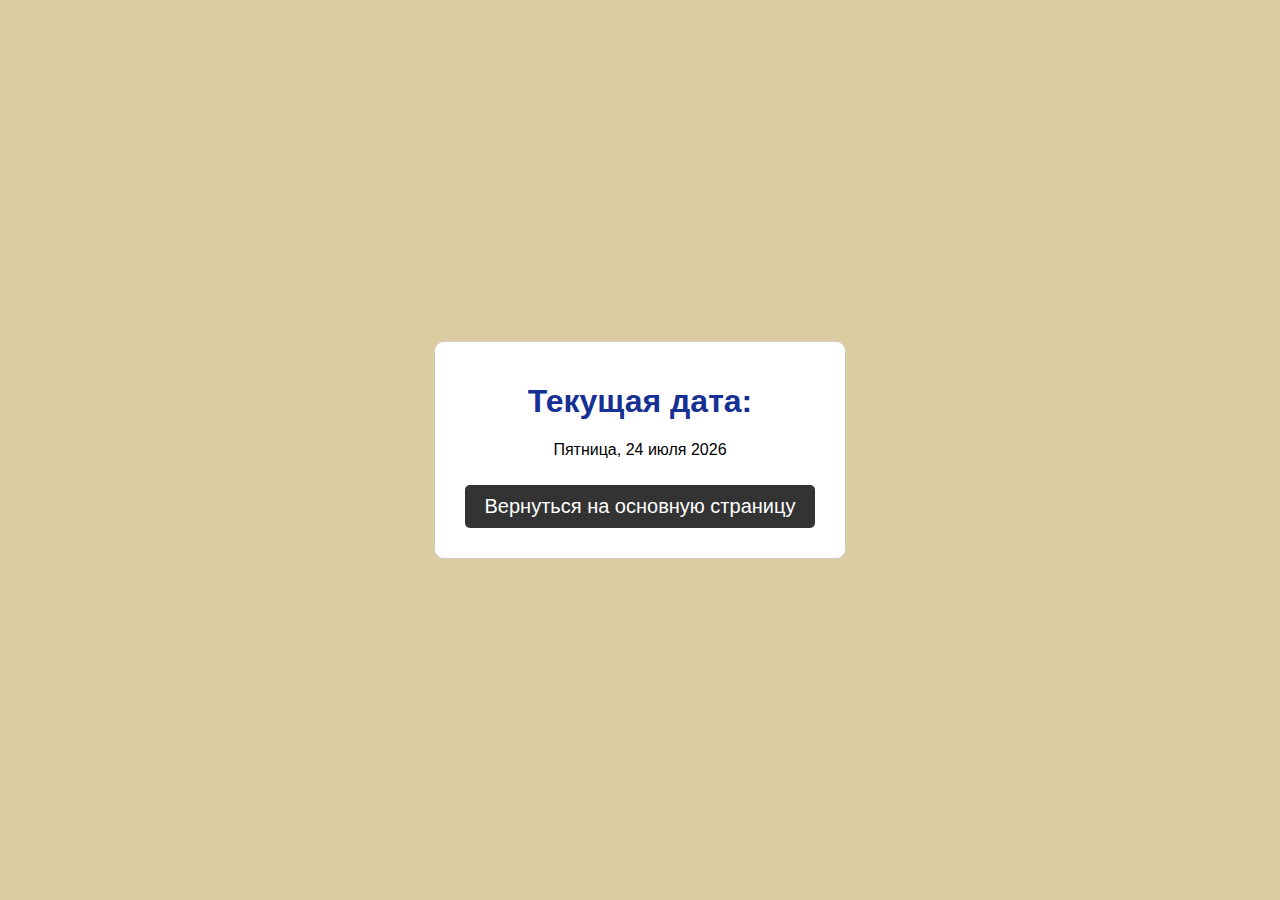
<file: week.html>
<!DOCTYPE html>
<html lang="ru">
<head>
  <meta charset="utf-8">
  <meta name="viewport" content="width=device-width, initial-scale=1.0">
  <meta http-equiv="X-UA-Compatible" content="ie=edge">
  <title>Какой сегодня день</title>
  <style>
    body {
      background: #dccca1;
      font-family: Arial, sans-serif;
      display: flex;
      justify-content: center;
      align-items: center;
      height: 100vh;
      margin: 0;
    }
    .date-container {
      background-color: #fff;
      border: 1px solid #ccc;
      padding: 20px;
      border-radius: 10px;
      text-align: center;
    }
    .back-button {
    justify-content: center;
      align-items: center;

    }
    h1 {
      color: rgb(23, 48, 147);
    }
    .slideshow-controls button {
      font-size: 20px; /* Увеличиваем размер шрифта кнопок */
      background-color: #333; /* Изменяем цвет фона кнопок */
      color: #fff; /* Изменяем цвет текста кнопок */
      border: none;
      padding: 10px 20px; /* Увеличиваем отступы внутри кнопок */
      margin: 10px; /* Увеличиваем внешние отступы вокруг кнопок */
      cursor: pointer;
      border-radius: 5px; /* Добавляем скругление углов */
    }
  </style>
</head>
<body>
  <div class="date-container">
    <h1>Текущая дата:</h1>
    <p id="date-info"></p>
    <div class="slideshow-controls button">
        <a href="index.html">
        <button>Вернуться на основную страницу</button>
        </a>
        </div>
  </div>

  <script>
    const daysOfWeek = ['Воскресенье', 'Понедельник', 'Вторник', 'Среда', 'Четверг', 'Пятница', 'Суббота'];
    const months = ['января', 'февраля', 'марта', 'апреля', 'мая', 'июня', 'июля', 'августа', 'сентября', 'октября', 'ноября', 'декабря'];

    const currentDate = new Date();
    const dayOfWeek = daysOfWeek[currentDate.getDay()];
    const dayOfMonth = currentDate.getDate();
    const month = months[currentDate.getMonth()];
    const year = currentDate.getFullYear();

    const dateInfo = `${dayOfWeek}, ${dayOfMonth} ${month} ${year}`;
    document.getElementById('date-info').textContent = dateInfo;
  </script>
</body>
</html>
</file>
<file: style.css>
/* !!! Шаблон в две колонки с адаптивным дизайном и с учетом элементарной семантики !!! */
/* Правила для экранной версии представления данных */
@media screen {
/* Общие установки делающие верстку макетов сайта более понятной */
* {
  box-sizing: border-box;
  margin: 0;
  padding: 0;
  border: 0;
}

/* Установки для body: фона, семейства шрифтов и цвета шрифтов */
body {
  background: #dccca1;
  font-family: Georgia, "Times New Roman", Times, serif;
}

/* Шрифт для "шапки", меню навигации, заголовков второго уровня в основном тексте, новостей, дат и "подвала" */
.header, .menu, .text h1, .text h2, .text p.news, footer {
  font-family: Tahoma, Verdana, Arial, Helvetica, sans-serif;
}

/* Общие правила оформления "шапки" и "подвала" */
.header {
  color: #fff;
  background: #993333;
  padding: 10px 0 3px 0;
  margin: 0;
}

/* Оформление шапки */
.header {
  border-bottom: solid 5px #cc6666;
  text-align: center;
}

/* !!! Блок навигации !!! */
/* Позиционирование блока навигации */
.menu {
  margin-top: 40px;
  float: left;
  width: 20%;
  text-align: left;
  border-style: solid; 
  border-width: 0 1px 0 0; 
  border-color: #ccc;
}

/* В блоке навигации при помощи свойства display превращаем гиперссылки и
   контейнер <span>, из строчных элементов в блочные,
   тогда можно указывать ширину при помощи свойства width */
.menu a, .menu span {
  background-color: #e5e5e5;
  padding: 2px 2px 2px 20px;
  margin-top: 2px;
  display: block;
  width: 100%;
  color: black;
}

/* Отображение ненажатых "кнопок" */
.menu a {
  color: #000;
  text-decoration: none;
}
/* Отображение обрамления "кнопок" непросмотренных и просмотренных */
.menu a:link, .menu a:visited {
  background: #fff;
  border: solid 2px #fff;
}
/* Отображение обрамления "кнопок". Их стилей и цветов при наведении, нажатии, текущих, нажатых */
.menu a:hover, .menu a:active, .menu a.current:link, .menu a.current:visited, .menu span {
  border-style: solid;
  border-width: 2px;
  border-color: #fff;
  color: #999;
  text-decoration: underline;
}
/* Отображение "кнопок" на страницах 3-го уровня */
.menu a.current:link, .menu a.current:visited, .menu span {
  background: #fff;
  color: #ccc;
}
/* Отображение "кнопок" на страницах 2-го уровня */
.menu span {
  color: #999;
  text-decoration: none;
}
/* Цвет фона "кнопок" при наведении и нажатии */
.menu a.current:hover, .menu a.current:active {
  background: #fff;
}

/* !!! Оформление элементов области основного текстового содержания страниц !!! */
.text {
  float:left;
  width: 80%;
  padding:0 20px;
  min-height: 556px;
  margin-top:30px;
}

/* Правила отображения заголовков h1 и h2 */
.text h1, .text h2 {
  box-sizing: border-box;
  padding: 10px 0 10px 0;
  font-weight: normal;
  color: #993333;
}
.text h1 {
  font-size: 140%;
}
.text h2 {
  font-size: 120%;
}

/* Абзацы основного текста оформляются в соответствии 
   с традициями русскоязычного текстового набора */
.text p {
  text-align: justify;
  text-indent: 1.5em;
  margin: 0px;
}

/* Класс абзацев, предназначенный для новостей и хронологий */
.text p.news {
  text-align: left;
  font-size: 95%;
  text-indent: 0pt;
  margin-top: .3em;
  margin-bottom: .3em;
} 
/* Класс, позволяющий выделять полужирным начертанием дат новостей и хронологий */
.date {
  font-weight: bold;
}

/* Представление нумерованных и маркированных списков
   в основном тексте */
.text ul, .text ol {
  margin-top: 0px;
  margin-bottom: 0px;
  list-style-position: inside;
}
.text ul {
  list-style-type: square;
  list-style-position: inside;
}

/* Оформление ссылок в основном тексте */
.text a {
  text-decoration: none;
}
.text a:link {
  color: #cc6633;
}
.text a:visited {
  color: #999;
}
.text a:hover {
  text-decoration: underline;
}
.text a:active {
  color: #f00;
}

/* Оформление изображений в верхней левой части текста */
div.img_lt {
  float: left;
  margin: 5px 15px 1px 0;
  display: inline;
  max-width: 100%;
  height: auto;
}

/* Убираем рамки вокруг изображений */
.img {
  border: 0;
}

/* Оформление тегов <summary> */
summary {
  cursor: pointer;
  outline: 0;
  font-size: 15px;
  color: #cc6633;
  float: right;
}

/* Отображение структурированных строк */
.line-str1 {
  padding-left: 15px;
}
.line-str2 {
  padding-left: 30px;
}
.line-str3 {
  padding-left: 45px;
}

/* !!! Оформление "подвала" и содержащихся в нем элементов !!! */
footer {
  width: 100%;
  clear: both;
  color: #fff;
  background: #993333;
  padding: 10px 0 10px 0;
  font-size: 85%;
  border-top: solid 5px #cc6666;
  text-align: center;
}
footer a:link, footer a:visited, footer a:hover, footer a:active {
  text-decoration: underline;
  color: #fff;
}
address, footer span {
  font-size: 75%;
}
}

/* !!! Правила, определяющие мобильную версию для смартфонов !!! */
@media only screen and (max-width:620px) {
.menu, .text {
  width:100%;
}
}

.info-container {
  position: absolute;
  width: 100%;
  bottom: 0;
  left: 0;
  background: rgba(0, 0, 0, 0.7);
  color: #fff;
  padding: 5px;
  display: none;
}

.flower:hover .info-container {
  display: block;
}

.info-text {
  font-weight: bold;
}

.flower-info-window {
  position: fixed;
  top: 0;
  left: 0;
  width: 100%;
  background: rgba(0, 0, 0, 0.7);
  color: #fff;
  padding: 20px;
  display: none;
  z-index: 999;
}

form {
  border: 2px solid #ccc; /* Добавляем рамку вокруг формы */
  padding: 20px; /* Увеличиваем отступ внутри формы */
  margin-top: 20px; /* Добавляем отступ сверху */
}

/* Стили для текстового поля внутри формы */
#flower-info-input {
  width: 100%; /* Занимает всю доступную ширину формы */
  padding: 10px; /* Увеличиваем отступ внутри текстового поля */
  font-size: 16px; /* Увеличиваем размер шрифта */
  border: 1px solid #999; /* Добавляем рамку вокруг текстового поля */
}

.flower-container {
  display: flex;
  flex-wrap: wrap;
  justify-content: center; /* Равномерное распределение между фотографиями */
}

.flower-row {
  display: flex;
  justify-content: center;
  width: 100%;
  margin: 2px 0; /* Измените это значение, чтобы установить близкое вертикальное расстояние между рядами */
}

.flower {
  width: calc(100% + 10px); /* Измените это значение, чтобы установить желаемую ширину фотографий и их горизонтальное расстояние */
  text-align: center;
  position: relative;
  margin: 0 5px; /* Горизонтальное расстояние между фотографиями */
}

.flower img {
  height: auto;
  cursor: pointer;
  max-height: 250px; /* Устанавливаем максимальную высоту для уменьшения масштаба */
  margin: 0; /* Убираем внешние отступы у изображений */
}


h2 {
  text-align: center; /* Выравниваем текст по центру */
  color: rgb(23, 48, 147);
}

.slideshow {
  text-align: center; /* Центрируем элементы внутри .slideshow */
  width: 80%;
  display: flex;
  flex-direction: column;
  align-items: center;
  justify-content: center;
}

.slideshow-controls {
  margin-top: 20px;
  text-align: center;
}

.slideshow-controls button {
  font-size: 20px; /* Увеличиваем размер шрифта кнопок */
  background-color: #333; /* Изменяем цвет фона кнопок */
  color: #fff; /* Изменяем цвет текста кнопок */
  border: none;
  padding: 10px 20px; /* Увеличиваем отступы внутри кнопок */
  margin: 10px; /* Увеличиваем внешние отступы вокруг кнопок */
  cursor: pointer;
  border-radius: 5px; /* Добавляем скругление углов */
}

.slideshow-controls button:hover {
  background-color: #555; /* Изменяем цвет фона кнопок при наведении */
}


.slideshow {
  text-align: center; /* Центрируем элементы внутри .slideshow */
  position: relative;
  height: 400px;
  overflow: hidden;
  margin: 0 auto; /* Горизонтальное центрирование .slideshow */
}


.slideshow-image {
  position: absolute;
  width: 30%;
  height: 100%;
}

#prev-slide, #next-slide {
  margin: 10px;
}

.hidden {
  display: none;
}

.animal-names {
  text-align: center; /* Выравниваем текст по центру */
  display: flex; /* Используем flex-контейнер для выравнивания по горизонтали */
  justify-content: center; /* Горизонтальное выравнивание по центру */
}

.show-on-hover {
  border: 2px solid #333;
  padding: 10px;
  margin: 10px;
  cursor: pointer;
  font-size: 24px;
}

.show-on-hover img {
  display: none;
}

table {
  width: 40%;
  margin: 20px auto;
  border-collapse: collapse;
  border: 2px solid #333;
}

th, td {
  padding: 10px;
  text-align: left;
  border: 1px solid #333;
  font-size: 24px;
  text-align: center;
}

img {
  max-width: 100%;
  height: auto;
}

#animalImage {
  display: block;
  margin: 0 auto;
}
</file>
